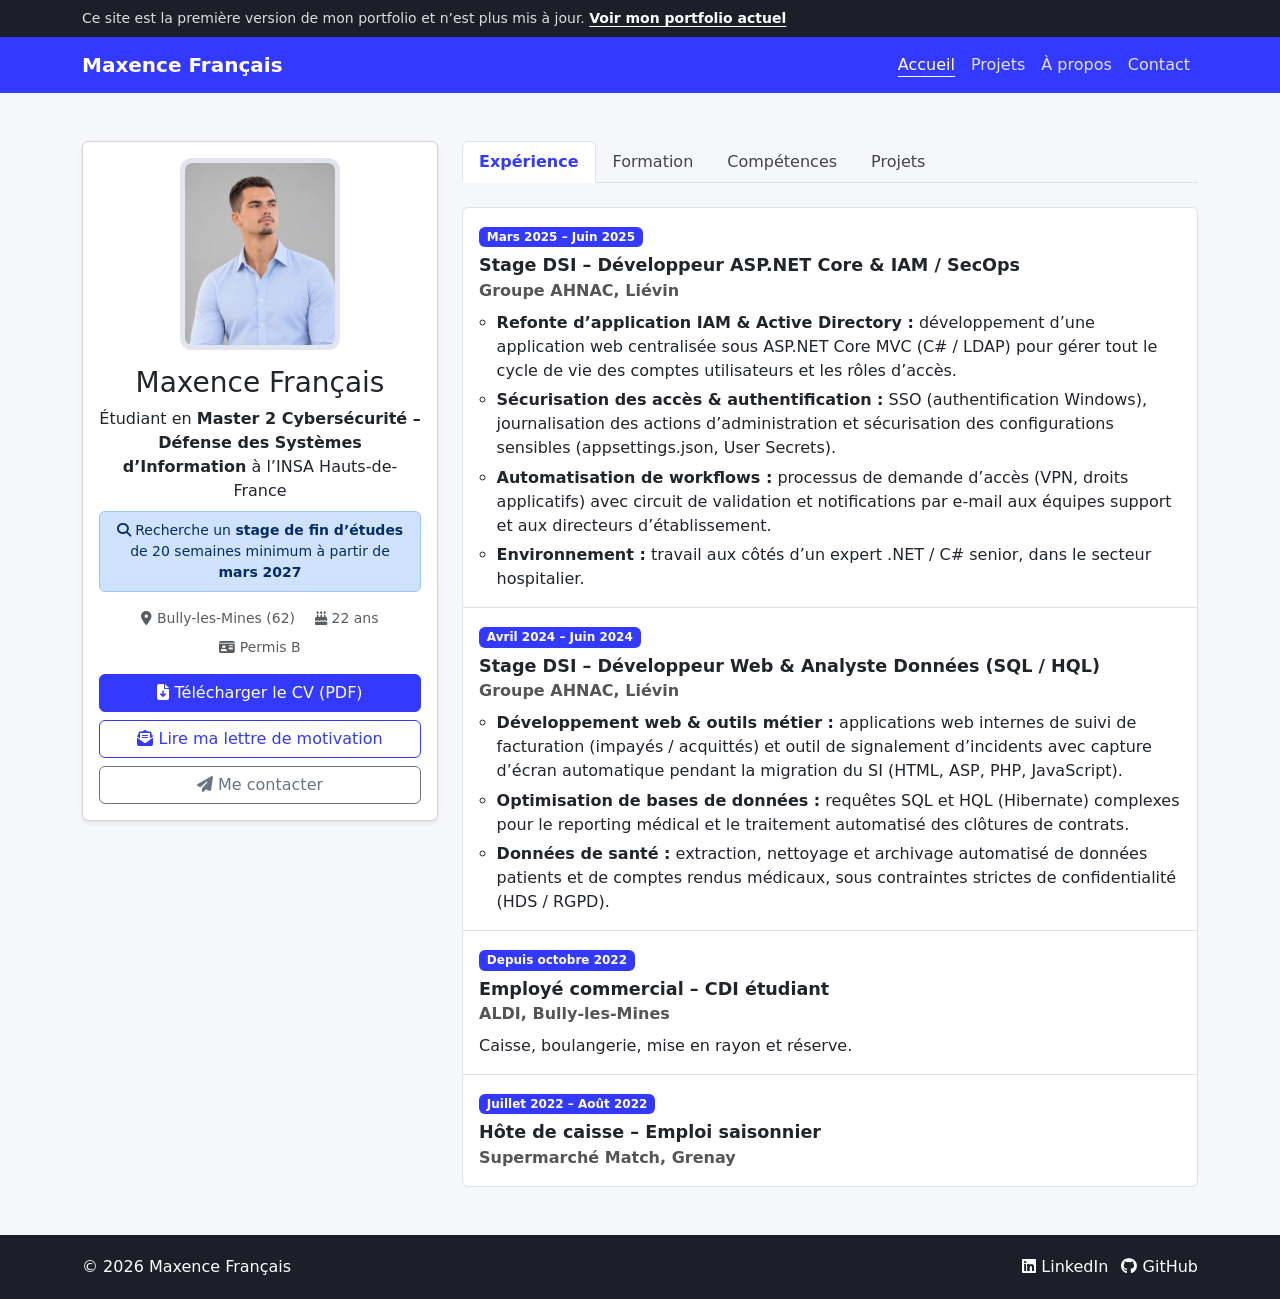
<file: index.html>
<!DOCTYPE html>
<html lang="fr">
<head>
    <meta charset="UTF-8">
    <meta name="viewport" content="width=device-width, initial-scale=1">
    <meta http-equiv="Content-Security-Policy" content="default-src 'self'; script-src 'self' https://cdn.jsdelivr.net; style-src 'self' https://cdn.jsdelivr.net; font-src https://cdn.jsdelivr.net; img-src 'self' data:; connect-src 'self'; form-action https://formspree.io; base-uri 'self'; object-src 'none'">
    <meta name="referrer" content="strict-origin-when-cross-origin">
    <title>Maxence Français – Portfolio cybersécurité</title>
    <meta name="description" content="Portfolio de Maxence Français, étudiant en Master 2 Cybersécurité – Défense des SI à l'INSA Hauts-de-France, à la recherche d'un stage de fin d'études à partir de mars 2027.">
    <meta property="og:type" content="website">
    <meta property="og:title" content="Maxence Français – Portfolio cybersécurité">
    <meta property="og:description" content="Étudiant en Master 2 Cybersécurité, à la recherche d'un stage de fin d'études de 20 semaines à partir de mars 2027.">
    <meta property="og:url" content="https://miscuitatlas.github.io/portfolio-bootstrap/">
    <meta property="og:image" content="https://miscuitatlas.github.io/portfolio-bootstrap/assets/img/profil.webp">
    <link rel="icon" href="assets/img/favicon.svg" type="image/svg+xml">
    <link rel="stylesheet" href="https://cdn.jsdelivr.net/npm/bootstrap@5.3.3/dist/css/bootstrap.min.css" integrity="sha384-QWTKZyjpPEjISv5WaRU9OFeRpok6YctnYmDr5pNlyT2bRjXh0JMhjY6hW+ALEwIH" crossorigin="anonymous">
    <link rel="stylesheet" href="https://cdn.jsdelivr.net/npm/@fortawesome/fontawesome-free@6.5.2/css/all.min.css" integrity="sha384-PPIZEGYM1v8zp5Py7UjFb79S58UeqCL9pYVnVPURKEqvioPROaVAJKKLzvH2rDnI" crossorigin="anonymous">
    <link rel="stylesheet" href="css/style.css">
    <script src="https://cdn.jsdelivr.net/npm/bootstrap@5.3.3/dist/js/bootstrap.bundle.min.js" integrity="sha384-YvpcrYf0tY3lHB60NNkmXc5s9fDVZLESaAA55NDzOxhy9GkcIdslK1eN7N6jIeHz" crossorigin="anonymous" defer></script>
    <script src="js/main.js" defer></script>
</head>
<body>
    <a class="visually-hidden-focusable skip-link" href="#contenu">Aller au contenu</a>
    <header data-partial="partials/navbar.html"></header>

    <main id="contenu" class="container my-5">
        <div class="row g-4">

            <!-- ============ Profil ============ -->
            <div class="col-12 col-lg-4">
                <section class="card shadow-sm text-center" aria-labelledby="nom">
                    <div class="card-body">
                        <img src="assets/img/profil.webp" alt="Photo de Maxence Français" class="profile-photo mb-3" width="360" height="436">
                        <h1 id="nom" class="h3 card-title">Maxence Français</h1>
                        <p class="card-text mb-2">Étudiant en <strong>Master 2 Cybersécurité – Défense des Systèmes d’Information</strong> à l’INSA Hauts-de-France</p>
                        <p class="alert alert-primary py-2 small mb-3">
                            <i class="fa-solid fa-magnifying-glass" aria-hidden="true"></i>
                            Recherche un <strong>stage de fin d’études</strong> de 20 semaines minimum à partir de <strong>mars 2027</strong>
                        </p>
                        <ul class="list-unstyled d-flex flex-wrap justify-content-center profile-facts small text-body-secondary">
                            <li><i class="fa-solid fa-location-dot" aria-hidden="true"></i> Bully-les-Mines (62)</li>
                            <li><i class="fa-solid fa-cake-candles" aria-hidden="true"></i> 22 ans</li>
                            <li><i class="fa-solid fa-id-card" aria-hidden="true"></i> Permis B</li>
                        </ul>
                        <div class="d-grid gap-2 profile-actions">
                            <a href="assets/docs/CV_Maxence_Francais.pdf" download="CV_Maxence_Francais.pdf" class="btn btn-primary">
                                <i class="fa-solid fa-file-arrow-down" aria-hidden="true"></i> Télécharger le CV (PDF)
                            </a>
                            <button type="button" class="btn btn-outline-primary" data-bs-toggle="modal" data-bs-target="#motivationModal">
                                <i class="fa-solid fa-envelope-open-text" aria-hidden="true"></i> Lire ma lettre de motivation
                            </button>
                            <a href="contact.html" class="btn btn-outline-secondary">
                                <i class="fa-solid fa-paper-plane" aria-hidden="true"></i> Me contacter
                            </a>
                        </div>
                    </div>
                </section>
            </div>

            <!-- ============ Onglets ============ -->
            <div class="col-12 col-lg-8">
                <ul class="nav nav-tabs" id="portfolioTabs" role="tablist">
                    <li class="nav-item" role="presentation">
                        <button class="nav-link active" id="experience-tab" data-bs-toggle="tab" data-bs-target="#experience" type="button" role="tab" aria-controls="experience" aria-selected="true">Expérience</button>
                    </li>
                    <li class="nav-item" role="presentation">
                        <button class="nav-link" id="formation-tab" data-bs-toggle="tab" data-bs-target="#formation" type="button" role="tab" aria-controls="formation" aria-selected="false">Formation</button>
                    </li>
                    <li class="nav-item" role="presentation">
                        <button class="nav-link" id="competences-tab" data-bs-toggle="tab" data-bs-target="#competences" type="button" role="tab" aria-controls="competences" aria-selected="false">Compétences</button>
                    </li>
                    <li class="nav-item" role="presentation">
                        <button class="nav-link" id="projets-tab" data-bs-toggle="tab" data-bs-target="#projets" type="button" role="tab" aria-controls="projets" aria-selected="false">Projets</button>
                    </li>
                </ul>

                <div class="tab-content pt-4" id="portfolioTabsContent">

                    <!-- ----- Expérience ----- -->
                    <section class="tab-pane fade show active" id="experience" role="tabpanel" aria-labelledby="experience-tab" tabindex="0">
                        <h2 class="visually-hidden">Expérience</h2>
                        <ol class="list-group">
                            <li class="list-group-item timeline-item p-3">
                                <span class="badge text-bg-primary mb-2">Mars 2025 – Juin 2025</span>
                                <h3>Stage DSI – Développeur ASP.NET Core &amp; IAM / SecOps</h3>
                                <p class="lieu mb-2">Groupe AHNAC, Liévin</p>
                                <ul>
                                    <li><strong>Refonte d’application IAM &amp; Active Directory :</strong> développement d’une application web centralisée sous ASP.NET Core MVC (C# / LDAP) pour gérer tout le cycle de vie des comptes utilisateurs et les rôles d’accès.</li>
                                    <li><strong>Sécurisation des accès &amp; authentification :</strong> SSO (authentification Windows), journalisation des actions d’administration et sécurisation des configurations sensibles (appsettings.json, User Secrets).</li>
                                    <li><strong>Automatisation de workflows :</strong> processus de demande d’accès (VPN, droits applicatifs) avec circuit de validation et notifications par e-mail aux équipes support et aux directeurs d’établissement.</li>
                                    <li><strong>Environnement :</strong> travail aux côtés d’un expert .NET / C# senior, dans le secteur hospitalier.</li>
                                </ul>
                            </li>
                            <li class="list-group-item timeline-item p-3">
                                <span class="badge text-bg-primary mb-2">Avril 2024 – Juin 2024</span>
                                <h3>Stage DSI – Développeur Web &amp; Analyste Données (SQL / HQL)</h3>
                                <p class="lieu mb-2">Groupe AHNAC, Liévin</p>
                                <ul>
                                    <li><strong>Développement web &amp; outils métier :</strong> applications web internes de suivi de facturation (impayés / acquittés) et outil de signalement d’incidents avec capture d’écran automatique pendant la migration du SI (HTML, ASP, PHP, JavaScript).</li>
                                    <li><strong>Optimisation de bases de données :</strong> requêtes SQL et HQL (Hibernate) complexes pour le reporting médical et le traitement automatisé des clôtures de contrats.</li>
                                    <li><strong>Données de santé :</strong> extraction, nettoyage et archivage automatisé de données patients et de comptes rendus médicaux, sous contraintes strictes de confidentialité (HDS / RGPD).</li>
                                </ul>
                            </li>
                            <li class="list-group-item timeline-item p-3">
                                <span class="badge text-bg-primary mb-2">Depuis octobre 2022</span>
                                <h3>Employé commercial – CDI étudiant</h3>
                                <p class="lieu mb-2">ALDI, Bully-les-Mines</p>
                                <p class="mb-0">Caisse, boulangerie, mise en rayon et réserve.</p>
                            </li>
                            <li class="list-group-item timeline-item p-3">
                                <span class="badge text-bg-primary mb-2">Juillet 2022 – Août 2022</span>
                                <h3>Hôte de caisse – Emploi saisonnier</h3>
                                <p class="lieu mb-0">Supermarché Match, Grenay</p>
                            </li>
                        </ol>
                    </section>

                    <!-- ----- Formation ----- -->
                    <section class="tab-pane fade" id="formation" role="tabpanel" aria-labelledby="formation-tab" tabindex="0">
                        <h2 class="visually-hidden">Formation</h2>
                        <ol class="list-group">
                            <li class="list-group-item timeline-item p-3">
                                <span class="badge text-bg-primary mb-2">2025 – 2027</span>
                                <h3>Master Cybersécurité – Défense des Systèmes d’Information</h3>
                                <p class="lieu mb-0">INSA Hauts-de-France – Université Polytechnique Hauts-de-France, Valenciennes</p>
                            </li>
                            <li class="list-group-item timeline-item p-3">
                                <span class="badge text-bg-primary mb-2">2025</span>
                                <h3>Licence professionnelle Développement de Logiciel Web et Mobile &amp; Cyber</h3>
                                <p class="lieu mb-0">INSA Hauts-de-France – Université Polytechnique Hauts-de-France, Valenciennes</p>
                            </li>
                            <li class="list-group-item timeline-item p-3">
                                <span class="badge text-bg-primary mb-2">2024</span>
                                <h3>DEUST Informatique d’Organisation et Systèmes d’Information</h3>
                                <p class="lieu mb-0">INSA Hauts-de-France – Université Polytechnique Hauts-de-France, Valenciennes</p>
                            </li>
                            <li class="list-group-item timeline-item p-3">
                                <span class="badge text-bg-primary mb-2">2022</span>
                                <h3>Baccalauréat général – Mention Assez Bien</h3>
                                <p class="lieu mb-1">Lycée Henri Darras, Liévin</p>
                                <p class="mb-0">Spécialités Physique-Chimie et Numérique et Sciences Informatiques</p>
                            </li>
                        </ol>
                    </section>

                    <!-- ----- Compétences ----- -->
                    <section class="tab-pane fade" id="competences" role="tabpanel" aria-labelledby="competences-tab" tabindex="0">
                        <h2 class="visually-hidden">Compétences</h2>
                        <div class="row row-cols-1 row-cols-md-2 row-cols-xl-3 g-3">
                            <div class="col">
                                <div class="card skill-card border-danger h-100">
                                    <h3 class="card-header h6 text-bg-danger"><i class="fa-solid fa-shield-halved" aria-hidden="true"></i> Cybersécurité &amp; Réseaux</h3>
                                    <ul class="list-group list-group-flush">
                                        <li class="list-group-item" data-bs-toggle="tooltip" data-bs-title="Service d’annuaire et protocole d’accès aux données d’identité"><i class="fa-solid fa-sitemap text-danger" aria-hidden="true"></i> Active Directory / LDAP</li>
                                        <li class="list-group-item" data-bs-toggle="tooltip" data-bs-title="Distribution Linux dédiée aux tests d’intrusion"><i class="fa-brands fa-linux" aria-hidden="true"></i> Kali Linux</li>
                                        <li class="list-group-item" data-bs-toggle="tooltip" data-bs-title="Framework de développement et d’exécution d’exploits"><i class="fa-solid fa-bug text-danger" aria-hidden="true"></i> Metasploit</li>
                                        <li class="list-group-item" data-bs-toggle="tooltip" data-bs-title="Exploration réseau et balayage de ports"><i class="fa-solid fa-network-wired text-primary" aria-hidden="true"></i> Nmap</li>
                                        <li class="list-group-item" data-bs-toggle="tooltip" data-bs-title="Analyse de paquets réseau"><i class="fa-solid fa-diagram-project text-info" aria-hidden="true"></i> Wireshark</li>
                                        <li class="list-group-item" data-bs-toggle="tooltip" data-bs-title="Investigation numérique (forensique disque)"><i class="fa-solid fa-magnifying-glass-plus text-warning" aria-hidden="true"></i> Autopsy</li>
                                        <li class="list-group-item" data-bs-toggle="tooltip" data-bs-title="Analyse forensique de la mémoire vive"><i class="fa-solid fa-memory text-secondary" aria-hidden="true"></i> Volatility</li>
                                    </ul>
                                </div>
                            </div>
                            <div class="col">
                                <div class="card skill-card border-primary h-100">
                                    <h3 class="card-header h6 text-bg-primary"><i class="fa-solid fa-code" aria-hidden="true"></i> Développement Web &amp; Logiciel</h3>
                                    <ul class="list-group list-group-flush">
                                        <li class="list-group-item" data-bs-toggle="tooltip" data-bs-title="Scripting, automatisation et sécurité"><i class="fa-brands fa-python text-warning" aria-hidden="true"></i> Python</li>
                                        <li class="list-group-item" data-bs-toggle="tooltip" data-bs-title="Langage objet de l’écosystème .NET"><i class="fa-solid fa-code text-primary" aria-hidden="true"></i> C#</li>
                                        <li class="list-group-item" data-bs-toggle="tooltip" data-bs-title="Programmation système"><i class="fa-solid fa-microchip text-secondary" aria-hidden="true"></i> C / C++</li>
                                        <li class="list-group-item" data-bs-toggle="tooltip" data-bs-title="Structure et mise en forme des pages web"><i class="fa-brands fa-html5 text-danger" aria-hidden="true"></i> HTML / CSS</li>
                                        <li class="list-group-item" data-bs-toggle="tooltip" data-bs-title="Langage serveur pour le web"><i class="fa-brands fa-php text-primary" aria-hidden="true"></i> PHP</li>
                                        <li class="list-group-item" data-bs-toggle="tooltip" data-bs-title="Interactivité côté navigateur"><i class="fa-brands fa-js text-warning" aria-hidden="true"></i> JavaScript</li>
                                    </ul>
                                </div>
                            </div>
                            <div class="col">
                                <div class="card skill-card border-success h-100">
                                    <h3 class="card-header h6 text-bg-success"><i class="fa-solid fa-mobile-screen" aria-hidden="true"></i> Développement Mobile</h3>
                                    <ul class="list-group list-group-flush">
                                        <li class="list-group-item" data-bs-toggle="tooltip" data-bs-title="Développement Android natif"><i class="fa-brands fa-java text-danger" aria-hidden="true"></i> Java</li>
                                        <li class="list-group-item" data-bs-toggle="tooltip" data-bs-title="Framework multiplateforme de Google (Dart)"><i class="fa-solid fa-mobile-screen text-info" aria-hidden="true"></i> Flutter</li>
                                        <li class="list-group-item" data-bs-toggle="tooltip" data-bs-title="Applications mobiles en JavaScript / React"><i class="fa-brands fa-react text-info" aria-hidden="true"></i> React Native</li>
                                        <li class="list-group-item" data-bs-toggle="tooltip" data-bs-title="Langage officiel d’Android"><i class="fa-brands fa-android text-success" aria-hidden="true"></i> Kotlin</li>
                                    </ul>
                                </div>
                            </div>
                            <div class="col">
                                <div class="card skill-card border-dark h-100">
                                    <h3 class="card-header h6 text-bg-dark"><i class="fa-solid fa-server" aria-hidden="true"></i> Systèmes, DevOps &amp; Scripting</h3>
                                    <ul class="list-group list-group-flush">
                                        <li class="list-group-item" data-bs-toggle="tooltip" data-bs-title="Distribution Linux orientée serveur"><i class="fa-brands fa-linux" aria-hidden="true"></i> Linux (Debian)</li>
                                        <li class="list-group-item" data-bs-toggle="tooltip" data-bs-title="Système serveur Microsoft"><i class="fa-brands fa-windows text-primary" aria-hidden="true"></i> Windows Server</li>
                                        <li class="list-group-item" data-bs-toggle="tooltip" data-bs-title="Conteneurisation d’applications"><i class="fa-brands fa-docker text-primary" aria-hidden="true"></i> Docker</li>
                                        <li class="list-group-item" data-bs-toggle="tooltip" data-bs-title="Automatisation sous Unix"><i class="fa-solid fa-terminal" aria-hidden="true"></i> Bash / Shell</li>
                                        <li class="list-group-item" data-bs-toggle="tooltip" data-bs-title="Automatisation sous Windows"><i class="fa-solid fa-terminal text-primary" aria-hidden="true"></i> PowerShell</li>
                                        <li class="list-group-item" data-bs-toggle="tooltip" data-bs-title="Gestion de versions"><i class="fa-brands fa-git-alt text-danger" aria-hidden="true"></i> Git</li>
                                    </ul>
                                </div>
                            </div>
                            <div class="col">
                                <div class="card skill-card border-info h-100">
                                    <h3 class="card-header h6 text-bg-info"><i class="fa-solid fa-layer-group" aria-hidden="true"></i> Frameworks</h3>
                                    <ul class="list-group list-group-flush">
                                        <li class="list-group-item" data-bs-toggle="tooltip" data-bs-title="Framework JavaScript d’interfaces"><i class="fa-brands fa-vuejs text-success" aria-hidden="true"></i> Vue.js</li>
                                        <li class="list-group-item" data-bs-toggle="tooltip" data-bs-title="JavaScript côté serveur"><i class="fa-brands fa-node-js text-success" aria-hidden="true"></i> Node.js</li>
                                        <li class="list-group-item" data-bs-toggle="tooltip" data-bs-title="JavaScript typé"><i class="fa-solid fa-code text-secondary" aria-hidden="true"></i> TypeScript</li>
                                        <li class="list-group-item" data-bs-toggle="tooltip" data-bs-title="Framework web Microsoft"><i class="fa-solid fa-file-code text-success" aria-hidden="true"></i> ASP.NET Core MVC</li>
                                        <li class="list-group-item" data-bs-toggle="tooltip" data-bs-title="Framework PHP MVC"><i class="fa-solid fa-gears text-danger" aria-hidden="true"></i> CakePHP</li>
                                        <li class="list-group-item" data-bs-toggle="tooltip" data-bs-title="Framework CSS responsive"><i class="fa-brands fa-bootstrap text-primary" aria-hidden="true"></i> Bootstrap</li>
                                    </ul>
                                </div>
                            </div>
                            <div class="col">
                                <div class="card skill-card border-warning h-100">
                                    <h3 class="card-header h6 text-bg-warning"><i class="fa-solid fa-database" aria-hidden="true"></i> Bases de données</h3>
                                    <ul class="list-group list-group-flush">
                                        <li class="list-group-item" data-bs-toggle="tooltip" data-bs-title="Langage des bases relationnelles"><i class="fa-solid fa-database" aria-hidden="true"></i> SQL</li>
                                        <li class="list-group-item" data-bs-toggle="tooltip" data-bs-title="Langage de requête d’Hibernate"><i class="fa-solid fa-magnifying-glass text-danger" aria-hidden="true"></i> HQL</li>
                                        <li class="list-group-item" data-bs-toggle="tooltip" data-bs-title="Base de données relationnelle"><i class="fa-solid fa-server text-primary" aria-hidden="true"></i> MySQL</li>
                                        <li class="list-group-item" data-bs-toggle="tooltip" data-bs-title="Base relationnelle légère et embarquée"><i class="fa-solid fa-hard-drive text-secondary" aria-hidden="true"></i> SQLite</li>
                                        <li class="list-group-item" data-bs-toggle="tooltip" data-bs-title="Base NoSQL orientée documents"><i class="fa-solid fa-leaf text-success" aria-hidden="true"></i> MongoDB</li>
                                    </ul>
                                </div>
                            </div>
                        </div>
                    </section>

                    <!-- ----- Projets ----- -->
                    <section class="tab-pane fade" id="projets" role="tabpanel" aria-labelledby="projets-tab" tabindex="0">
                        <h2 class="visually-hidden">Projets</h2>
                        <p class="text-body-secondary small">Du plus important au moins important. Cliquez sur une image pour voir toutes les captures d’écran du projet.</p>

                        <!-- Cybersécurité -->
                        <h3 class="section-subtitle mt-2 mb-3">Cybersécurité</h3>
                        <div class="row row-cols-1 g-4 mb-5">
                            <article class="col">
                                <div class="card h-100 project-card shadow-sm">
                                    <button type="button" class="project-cover-btn" data-gallery-title="Assistant RAG cybersécurité – MITRE ATT&amp;CK et NVD"
                                        data-gallery='[{"src":"assets/img/projets/rag-interface.webp","alt":"Interface Streamlit de l’assistant, avec une question, la réponse générée et les sources utilisées"},{"src":"assets/img/projets/rag-architecture.webp","alt":"Schéma du pipeline, des données sources jusqu’à la réponse de Mistral"},{"src":"assets/img/projets/rag-recherche-exacte-cve.webp","alt":"Terminal montrant la détection de l’identifiant CVE-2025-14037 et la réponse obtenue"},{"src":"assets/img/projets/rag-resultats.webp","alt":"Diapositive des résultats de la première version, présentée en soutenance"}]'>
                                        <img src="assets/img/projets/rag-interface.webp" alt="Interface Streamlit de l’assistant, avec une question, la réponse générée et les sources utilisées" class="project-cover" width="1200" height="675" loading="lazy">
                                        <span class="project-cover-hint"><i class="fa-solid fa-images" aria-hidden="true"></i> 4 captures</span>
                                    </button>
                                    <div class="card-body">
                                        <h4 class="h5 card-title">Assistant RAG cybersécurité – MITRE ATT&amp;CK et NVD</h4>
                                        <ul class="tech-badges mb-3">
                                            <li>Python</li><li>FAISS</li><li>BM25</li><li>Mistral (Ollama)</li><li>Streamlit</li>
                                        </ul>
                                        <p class="card-text">Assistant de questions-réponses sur les techniques MITRE ATT&amp;CK, les CVE du NVD et les faiblesses CWE, avec un LLM exécuté en local. Il combine la recherche exacte des identifiants, BM25 et la recherche vectorielle. Sur 20 questions d’évaluation, il retrouve 24 des 25 informations absentes de la question, contre aucune pour Mistral seul.</p>
                                        <p class="card-text small text-body-secondary mb-0">Projet de Master 1, réalisé en binôme avec <a href="https://github.com/MjBilaal" target="_blank" rel="noopener noreferrer">Bilal Medj</a>.</p>
                                    </div>
                                    <div class="card-footer bg-transparent border-0 pt-0 pb-3 d-flex flex-wrap gap-2">
                                        <a class="btn btn-sm btn-primary" href="https://github.com/MiscuitAtlas/rag-cyber-mitre-nvd" target="_blank" rel="noopener noreferrer">
                                            <i class="fa-brands fa-github" aria-hidden="true"></i> Code et compte rendu
                                        </a>
                                    </div>
                                </div>
                            </article>
                        </div>

                        <!-- Web et mobile -->
                        <h3 class="section-subtitle mb-3">Développement web et mobile</h3>
                        <div class="row row-cols-1 row-cols-md-2 g-4">
                            <article class="col">
                                <div class="card h-100 project-card shadow-sm">
                                    <button type="button" class="project-cover-btn" data-gallery-title="VacancesConnectées"
                                        data-gallery='[{"src":"assets/img/projets/vacances-accueil.webp","alt":"Page d’accueil avec les illustrations de quatre logements et le formulaire de recherche"},{"src":"assets/img/projets/vacances-fiche.webp","alt":"Fiche d’un chalet à Chamonix avec l’encadré de réservation et le prix des sept nuits"},{"src":"assets/img/projets/vacances-calendrier.webp","alt":"Calendrier des disponibilités sur deux mois, avec les nuits réservées barrées, et les avis des voyageurs"},{"src":"assets/img/projets/vacances-recherche.webp","alt":"Résultats de recherche avec huit logements disponibles et les filtres à gauche"},{"src":"assets/img/projets/vacances-proprietaire.webp","alt":"Espace propriétaire avec les réservations à venir et les annonces à modifier ou supprimer"}]'>
                                        <img src="assets/img/projets/vacances-accueil.webp" alt="Page d’accueil avec les illustrations de quatre logements et le formulaire de recherche" class="project-cover" width="1200" height="844" loading="lazy">
                                        <span class="project-cover-hint"><i class="fa-solid fa-images" aria-hidden="true"></i> 5 captures</span>
                                    </button>
                                    <div class="card-body">
                                        <h4 class="h5 card-title">VacancesConnectées</h4>
                                        <ul class="tech-badges mb-3">
                                            <li>PHP 8</li><li>MySQL</li><li>PHPUnit</li><li>Docker</li>
                                        </ul>
                                        <p class="card-text">Location de logements de vacances entre particuliers, en PHP sans framework : recherche par dates, réservation sans chevauchement, avis après le séjour et espace propriétaire. Les failles de la première version sont corrigées (injections SQL, XSS, prise de contrôle de compte), avec 63 tests PHPUnit.</p>
                                        <p class="card-text small text-body-secondary mb-0">Projet de 2e année de DEUST IOSI.</p>
                                    </div>
                                    <div class="card-footer bg-transparent border-0 pt-0 pb-3 d-flex flex-wrap gap-2">
                                        <a class="btn btn-sm btn-primary" href="https://github.com/MiscuitAtlas/vacances-connectees" target="_blank" rel="noopener noreferrer">
                                            <i class="fa-brands fa-github" aria-hidden="true"></i> Code source
                                        </a>
                                        <a class="btn btn-sm btn-outline-primary" href="https://vacances-connectees.onrender.com" target="_blank" rel="noopener noreferrer">
                                            <i class="fa-solid fa-arrow-up-right-from-square" aria-hidden="true"></i> Démo en ligne
                                        </a>
                                    </div>
                                </div>
                            </article>

                            <article class="col">
                                <div class="card h-100 project-card shadow-sm">
                                    <button type="button" class="project-cover-btn" data-gallery-title="Roque, échecs en ligne"
                                        data-gallery='[{"src":"assets/img/projets/echecs-partie.webp","alt":"Partie en cours vue des Blancs, avec les coups possibles du pion e4, la feuille de notation et la discussion"},{"src":"assets/img/projets/echecs-accueil.webp","alt":"Page d’accueil avec les boutons Jouer sans compte et Créer un compte"},{"src":"assets/img/projets/echecs-noirs.webp","alt":"La même partie vue des Noirs, avec l’échiquier retourné"},{"src":"assets/img/projets/echecs-parties.webp","alt":"Page Mes parties avec la création d’une partie, la saisie d’un code et la liste des parties"}]'>
                                        <img src="assets/img/projets/echecs-partie.webp" alt="Partie en cours vue des Blancs, avec les coups possibles du pion e4, la feuille de notation et la discussion" class="project-cover" width="1200" height="844" loading="lazy">
                                        <span class="project-cover-hint"><i class="fa-solid fa-images" aria-hidden="true"></i> 4 captures</span>
                                    </button>
                                    <div class="card-body">
                                        <h4 class="h5 card-title">Roque, échecs en ligne</h4>
                                        <ul class="tech-badges mb-3">
                                            <li>Vue 3</li><li>Django</li><li>Channels</li><li>WebSocket</li>
                                        </ul>
                                        <p class="card-text">Jeu d’échecs en ligne entre amis : on crée une partie, on envoie le code à son adversaire, et chaque coup s’affiche aussitôt chez l’autre. Les règles complètes sont vérifiées par un moteur écrit en Python, avec 67 tests pytest.</p>
                                        <p class="card-text small text-body-secondary mb-0">Projet de licence professionnelle, réalisé en binôme avec <a href="https://github.com/PendrePilm" target="_blank" rel="noopener noreferrer">Théo Defossez</a>.</p>
                                    </div>
                                    <div class="card-footer bg-transparent border-0 pt-0 pb-3 d-flex flex-wrap gap-2">
                                        <a class="btn btn-sm btn-primary" href="https://github.com/MiscuitAtlas/echecs-vue-django" target="_blank" rel="noopener noreferrer">
                                            <i class="fa-brands fa-github" aria-hidden="true"></i> Code source
                                        </a>
                                        <a class="btn btn-sm btn-outline-primary" href="https://echecs-vue-django.onrender.com" target="_blank" rel="noopener noreferrer">
                                            <i class="fa-solid fa-arrow-up-right-from-square" aria-hidden="true"></i> Démo en ligne
                                        </a>
                                    </div>
                                </div>
                            </article>

                            <article class="col">
                                <div class="card h-100 project-card shadow-sm">
                                    <button type="button" class="project-cover-btn" data-gallery-title="Suivi du sommeil"
                                        data-gallery='[{"src":"assets/img/projets/sommeil-tableau-de-bord.webp","alt":"Tableau de bord avec la nuit du jour, les objectifs de la semaine et les dernières nuits"},{"src":"assets/img/projets/sommeil-semaine.webp","alt":"Bilan d’une semaine avec les objectifs atteints, les moyennes et le graphique des cycles par nuit"},{"src":"assets/img/projets/sommeil-ajout.webp","alt":"Formulaire d’ajout d’une nuit qui propose les heures de réveil en fin de cycle"},{"src":"assets/img/projets/sommeil-menus.webp","alt":"Gestion du menu de navigation avec les boutons pour changer l’ordre des liens"}]'>
                                        <img src="assets/img/projets/sommeil-tableau-de-bord.webp" alt="Tableau de bord avec la nuit du jour, les objectifs de la semaine et les dernières nuits" class="project-cover" width="1200" height="844" loading="lazy">
                                        <span class="project-cover-hint"><i class="fa-solid fa-images" aria-hidden="true"></i> 4 captures</span>
                                    </button>
                                    <div class="card-body">
                                        <h4 class="h5 card-title">Suivi du sommeil</h4>
                                        <ul class="tech-badges mb-3">
                                            <li>CakePHP 5</li><li>PHP 8</li><li>MySQL</li>
                                        </ul>
                                        <p class="card-text">Suivi du sommeil par cycles de 90 minutes, avec bilan de la semaine, contrôle d’accès par ressource et menu administrable. 82 tests PHPUnit.</p>
                                        <p class="card-text small text-body-secondary mb-0">TP CakePHP de licence professionnelle.</p>
                                    </div>
                                    <div class="card-footer bg-transparent border-0 pt-0 pb-3 d-flex flex-wrap gap-2">
                                        <a class="btn btn-sm btn-primary" href="https://github.com/MiscuitAtlas/suivi-sommeil-cakephp" target="_blank" rel="noopener noreferrer">
                                            <i class="fa-brands fa-github" aria-hidden="true"></i> Code source
                                        </a>
                                        <a class="btn btn-sm btn-outline-primary" href="https://suivi-sommeil.onrender.com" target="_blank" rel="noopener noreferrer">
                                            <i class="fa-solid fa-arrow-up-right-from-square" aria-hidden="true"></i> Démo en ligne
                                        </a>
                                    </div>
                                </div>
                            </article>

                            <article class="col">
                                <div class="card h-100 project-card shadow-sm">
                                    <button type="button" class="project-cover-btn" data-gallery-title="Escape Game en ligne"
                                        data-gallery='[{"src":"assets/img/projets/escape-game-bibliotheque.webp","alt":"La Bibliothèque Mystérieuse en cours de partie, avec le chronomètre, les indices et le classement de la salle"},{"src":"assets/img/projets/escape-game-laboratoire.webp","alt":"Le laboratoire, avec les ingrédients trouvés et le chaudron à remettre dans l’ordre"},{"src":"assets/img/projets/escape-game-vaisseau.webp","alt":"Le vaisseau, où la carte d’accès utilisée sur le panneau de contrôle demande un code"},{"src":"assets/img/projets/escape-game-victoire.webp","alt":"Fenêtre de victoire indiquant le score enregistré au classement"},{"src":"assets/img/projets/escape-game-compte.webp","alt":"Page Mon compte avec les statistiques et l’historique des parties"}]'>
                                        <img src="assets/img/projets/escape-game-bibliotheque.webp" alt="La Bibliothèque Mystérieuse en cours de partie, avec le chronomètre, les indices et le classement de la salle" class="project-cover" width="1200" height="844" loading="lazy">
                                        <span class="project-cover-hint"><i class="fa-solid fa-images" aria-hidden="true"></i> 5 captures</span>
                                    </button>
                                    <div class="card-body">
                                        <h4 class="h5 card-title">Escape Game en ligne</h4>
                                        <ul class="tech-badges mb-3">
                                            <li>Vue.js 3</li><li>PHP</li><li>MySQL</li>
                                        </ul>
                                        <p class="card-text">Trois escape games chronométrés dans le navigateur, avec comptes joueurs, classement par salle et historique des parties. Le score est calculé par le serveur, derrière une API PHP sécurisée.</p>
                                        <p class="card-text small text-body-secondary mb-0">Projet de formation.</p>
                                    </div>
                                    <div class="card-footer bg-transparent border-0 pt-0 pb-3 d-flex flex-wrap gap-2">
                                        <a class="btn btn-sm btn-primary" href="https://github.com/MiscuitAtlas/escape-game-vue-php" target="_blank" rel="noopener noreferrer">
                                            <i class="fa-brands fa-github" aria-hidden="true"></i> Code source
                                        </a>
                                        <a class="btn btn-sm btn-outline-primary" href="https://miscuitatlas.github.io/escape-game-vue-php/" target="_blank" rel="noopener noreferrer">
                                            <i class="fa-solid fa-arrow-up-right-from-square" aria-hidden="true"></i> Démo en ligne
                                        </a>
                                    </div>
                                </div>
                            </article>

                            <article class="col">
                                <div class="card h-100 project-card shadow-sm">
                                    <button type="button" class="project-cover-btn" data-gallery-title="Jeu du 2048"
                                        data-gallery='[{"src":"assets/img/projets/2048-partie.webp","alt":"Partie de 2048 en cours sur téléphone, avec le score, le record et le nombre de coups"},{"src":"assets/img/projets/2048-victoire.webp","alt":"Objectif 2048 atteint, avec le choix de continuer ou de recommencer"},{"src":"assets/img/projets/2048-grille-8x8.webp","alt":"Grille 8 × 8 en mode cascade, avec le thème sombre"},{"src":"assets/img/projets/2048-reglages.webp","alt":"Écran des réglages avec l’objectif, la taille de la grille et les modes de fusion"}]'>
                                        <img src="assets/img/projets/2048-partie.webp" alt="Partie de 2048 en cours sur téléphone, avec le score, le record et le nombre de coups" class="project-cover project-cover--contain" width="360" height="779" loading="lazy">
                                        <span class="project-cover-hint"><i class="fa-solid fa-images" aria-hidden="true"></i> 4 captures</span>
                                    </button>
                                    <div class="card-body">
                                        <h4 class="h5 card-title">Jeu du 2048</h4>
                                        <ul class="tech-badges mb-3">
                                            <li>Flutter</li><li>Dart</li>
                                        </ul>
                                        <p class="card-text">Le 2048 en Flutter, jouable dans le navigateur : trois modes de fusion, grilles jusqu’à 8 × 8, annulation des coups et records par type de partie.</p>
                                        <p class="card-text small text-body-secondary mb-0">TP Flutter de licence professionnelle.</p>
                                    </div>
                                    <div class="card-footer bg-transparent border-0 pt-0 pb-3 d-flex flex-wrap gap-2">
                                        <a class="btn btn-sm btn-primary" href="https://github.com/MiscuitAtlas/jeu-2048-flutter" target="_blank" rel="noopener noreferrer">
                                            <i class="fa-brands fa-github" aria-hidden="true"></i> Code source
                                        </a>
                                        <a class="btn btn-sm btn-outline-primary" href="https://miscuitatlas.github.io/jeu-2048-flutter/" target="_blank" rel="noopener noreferrer">
                                            <i class="fa-solid fa-arrow-up-right-from-square" aria-hidden="true"></i> Jouer en ligne
                                        </a>
                                    </div>
                                </div>
                            </article>

                            <article class="col">
                                <div class="card h-100 project-card shadow-sm">
                                    <button type="button" class="project-cover-btn" data-gallery-title="Mon portfolio actuel"
                                        data-gallery='[{"src":"assets/img/projets/portfolio-astro-accueil.webp","alt":"Page d’accueil du portfolio en mode sombre"},{"src":"assets/img/projets/portfolio-astro-mode-clair.webp","alt":"Page d’accueil du portfolio en mode clair"},{"src":"assets/img/projets/portfolio-astro-etude-de-cas.webp","alt":"Page d’étude de cas du projet RAG"}]'>
                                        <img src="assets/img/projets/portfolio-astro-accueil.webp" alt="Page d’accueil du portfolio en mode sombre" class="project-cover" width="1200" height="750" loading="lazy">
                                        <span class="project-cover-hint"><i class="fa-solid fa-images" aria-hidden="true"></i> 3 captures</span>
                                    </button>
                                    <div class="card-body">
                                        <h4 class="h5 card-title">Mon portfolio actuel</h4>
                                        <ul class="tech-badges mb-3">
                                            <li>Astro</li><li>TypeScript</li><li>GitHub Actions</li>
                                        </ul>
                                        <p class="card-text">La nouvelle version de mon portfolio : un site statique sans ressource tierce, avec une politique de sécurité du contenu stricte générée à chaque build et une page détaillée par projet.</p>
                                        <p class="card-text small text-body-secondary mb-0">Projet personnel.</p>
                                    </div>
                                    <div class="card-footer bg-transparent border-0 pt-0 pb-3 d-flex flex-wrap gap-2">
                                        <a class="btn btn-sm btn-primary" href="https://github.com/MiscuitAtlas/MiscuitAtlas.github.io" target="_blank" rel="noopener noreferrer">
                                            <i class="fa-brands fa-github" aria-hidden="true"></i> Code source
                                        </a>
                                        <a class="btn btn-sm btn-outline-primary" href="https://miscuitatlas.github.io" target="_blank" rel="noopener noreferrer">
                                            <i class="fa-solid fa-arrow-up-right-from-square" aria-hidden="true"></i> Voir le site
                                        </a>
                                    </div>
                                </div>
                            </article>

                            <article class="col">
                                <div class="card h-100 project-card shadow-sm">
                                    <button type="button" class="project-cover-btn" data-gallery-title="SuperHéros"
                                        data-gallery='[{"src":"assets/img/projets/superheros-liste.webp","alt":"Liste des personnages avec leurs statistiques de pouvoir et les filtres par éditeur et par camp"},{"src":"assets/img/projets/superheros-recherche.webp","alt":"Recherche de « spider » avec les statistiques de chaque personnage"},{"src":"assets/img/projets/superheros-detail.webp","alt":"Fiche détaillée de Batman avec ses statistiques, sa biographie et son apparence"},{"src":"assets/img/projets/superheros-matcher.webp","alt":"SuperPower Matcher avec des curseurs de niveau minimum et les personnages correspondants"}]'>
                                        <img src="assets/img/projets/superheros-liste.webp" alt="Liste des personnages avec leurs statistiques de pouvoir et les filtres par éditeur et par camp" class="project-cover" width="1200" height="588" loading="lazy">
                                        <span class="project-cover-hint"><i class="fa-solid fa-images" aria-hidden="true"></i> 4 captures</span>
                                    </button>
                                    <div class="card-body">
                                        <h4 class="h5 card-title">SuperHéros</h4>
                                        <ul class="tech-badges mb-3">
                                            <li>Vue.js 3</li><li>API REST</li>
                                        </ul>
                                        <p class="card-text">Rechercher, filtrer et comparer 563 personnages selon leurs statistiques de pouvoir, à partir d’une API publique.</p>
                                        <p class="card-text small text-body-secondary mb-0">Projet de formation.</p>
                                    </div>
                                    <div class="card-footer bg-transparent border-0 pt-0 pb-3 d-flex flex-wrap gap-2">
                                        <a class="btn btn-sm btn-primary" href="https://github.com/MiscuitAtlas/superheros-vue" target="_blank" rel="noopener noreferrer">
                                            <i class="fa-brands fa-github" aria-hidden="true"></i> Code source
                                        </a>
                                        <a class="btn btn-sm btn-outline-primary" href="https://miscuitatlas.github.io/superheros-vue/" target="_blank" rel="noopener noreferrer">
                                            <i class="fa-solid fa-arrow-up-right-from-square" aria-hidden="true"></i> Démo en ligne
                                        </a>
                                    </div>
                                </div>
                            </article>

                            <article class="col">
                                <div class="card h-100 project-card shadow-sm">
                                    <button type="button" class="project-cover-btn" data-gallery-title="Ce site, mon premier portfolio"
                                        data-gallery='[{"src":"assets/img/apercu.webp","alt":"Page d’accueil de ce portfolio"}]'>
                                        <img src="assets/img/apercu.webp" alt="Page d’accueil de ce portfolio" class="project-cover" width="1366" height="900" loading="lazy">
                                        <span class="project-cover-hint"><i class="fa-solid fa-image" aria-hidden="true"></i> 1 capture</span>
                                    </button>
                                    <div class="card-body">
                                        <h4 class="h5 card-title">Ce site, mon premier portfolio</h4>
                                        <ul class="tech-badges mb-3">
                                            <li>HTML</li><li>CSS</li><li>Bootstrap 5</li><li>JavaScript</li>
                                        </ul>
                                        <p class="card-text">La première version de mon portfolio, codée à la main et hébergée sur GitHub Pages, avec une politique de sécurité du contenu stricte et des bibliothèques vérifiées par SRI. Elle n’est plus mise à jour.</p>
                                        <p class="card-text small text-body-secondary mb-0">Projet personnel.</p>
                                    </div>
                                    <div class="card-footer bg-transparent border-0 pt-0 pb-3 d-flex flex-wrap gap-2">
                                        <a class="btn btn-sm btn-primary" href="https://github.com/MiscuitAtlas/portfolio-bootstrap" target="_blank" rel="noopener noreferrer">
                                            <i class="fa-brands fa-github" aria-hidden="true"></i> Code source
                                        </a>
                                    </div>
                                </div>
                            </article>
                        </div>
                    </section>
                </div>
            </div>
        </div>
    </main>

    <!-- ============ Galerie de captures ============ -->
    <div class="modal fade" id="galleryModal" tabindex="-1" aria-labelledby="galleryTitle">
        <div class="modal-dialog modal-xl modal-dialog-centered">
            <div class="modal-content">
                <div class="modal-header">
                    <h2 class="modal-title h5" id="galleryTitle">Captures d’écran</h2>
                    <button type="button" class="btn-close" data-bs-dismiss="modal" aria-label="Fermer"></button>
                </div>
                <div class="modal-body">
                    <div id="galleryCarousel" class="carousel slide">
                        <div class="carousel-inner"></div>
                        <button class="carousel-control-prev" type="button" data-bs-target="#galleryCarousel" data-bs-slide="prev">
                            <span class="carousel-control-prev-icon" aria-hidden="true"></span>
                            <span class="visually-hidden">Capture précédente</span>
                        </button>
                        <button class="carousel-control-next" type="button" data-bs-target="#galleryCarousel" data-bs-slide="next">
                            <span class="carousel-control-next-icon" aria-hidden="true"></span>
                            <span class="visually-hidden">Capture suivante</span>
                        </button>
                    </div>
                    <p id="galleryCaption" class="text-center text-body-secondary mt-3 mb-0" aria-live="polite"></p>
                </div>
            </div>
        </div>
    </div>

    <!-- ============ Lettre de motivation ============ -->
    <div class="modal fade" id="motivationModal" tabindex="-1" aria-labelledby="motivationModalLabel">
        <div class="modal-dialog modal-lg modal-dialog-scrollable">
            <div class="modal-content">
                <div class="modal-header">
                    <h2 class="modal-title h5" id="motivationModalLabel">Lettre de motivation</h2>
                    <button type="button" class="btn-close" data-bs-dismiss="modal" aria-label="Fermer"></button>
                </div>
                <div class="modal-body lettre">
                    <p>Madame, Monsieur,</p>
                    <p>
                        Actuellement étudiant en deuxième année de Master Cybersécurité – Défense des Systèmes d’Information à
                        l’INSA Hauts-de-France – Université Polytechnique Hauts-de-France, je suis à la recherche d’un stage de
                        fin d’études d’une durée de 20 semaines minimum, à compter de mars 2027.
                    </p>
                    <p>
                        Au cours de mon parcours académique et de mes expériences professionnelles au sein de la Direction des
                        Systèmes d’Information et du Numérique (DSIN) du Groupe AHNAC, j’ai développé une solide expertise à la
                        croisée de la sécurité des systèmes d’information, de la gestion des identités (IAM) et du développement
                        sécurisé.
                    </p>
                    <p>Mes stages m’ont permis d’intervenir sur des projets critiques au sein d’un environnement hospitalier exigeant :</p>
                    <ul>
                        <li>
                            <strong>Gestion des accès et IAM :</strong> conception et refonte d’une application web centralisée
                            sous ASP.NET Core (C# / LDAP) pour gérer l’annuaire Active Directory, sécuriser la configuration
                            (User Secrets), mettre en place l’authentification SSO et automatiser les workflows d’habilitation
                            (VPN, droits applicatifs).
                        </li>
                        <li>
                            <strong>Bases de données et outils métier :</strong> optimisation de requêtes SQL/HQL complexes,
                            traitement sécurisé de données de santé (HDS / RGPD) et développement d’applications web de suivi
                            métier (ASP, PHP, JavaScript) lors de phases de migration du SI.
                        </li>
                    </ul>
                    <p>
                        En parallèle, ma formation en Master m’apporte des compétences pratiques poussées en cyberdéfense, tests
                        d’intrusion, analyse forensique, cryptographie et administration d’infrastructures sécurisées
                        (Kali Linux, Metasploit, Wireshark, Volatility, Autopsy), ainsi que l’habitude de relever des challenges
                        techniques tels que les Crackme.
                    </p>
                    <p>
                        Rigoureux, autonome et passionné par les enjeux de sécurité et de résilience des infrastructures
                        informatiques, je souhaite intégrer une équipe pour contribuer activement à la protection et à
                        l’optimisation des systèmes d’information.
                    </p>
                    <p>
                        Je reste à votre entière disposition pour échanger de vive voix sur mon profil et sur la manière dont je
                        pourrais m’investir au sein de votre entreprise. Je vous prie d’agréer, Madame, Monsieur, l’expression
                        de mes salutations distinguées.
                    </p>
                    <p class="mb-0">
                        <strong>Maxence Français</strong><br>
                        Étudiant en Master 2 Cybersécurité
                    </p>
                </div>
                <div class="modal-footer">
                    <a href="contact.html" class="btn btn-primary">Me contacter</a>
                    <button type="button" class="btn btn-secondary" data-bs-dismiss="modal">Fermer</button>
                </div>
            </div>
        </div>
    </div>

    <div data-partial="partials/footer.html"></div>
</body>
</html>
</file>
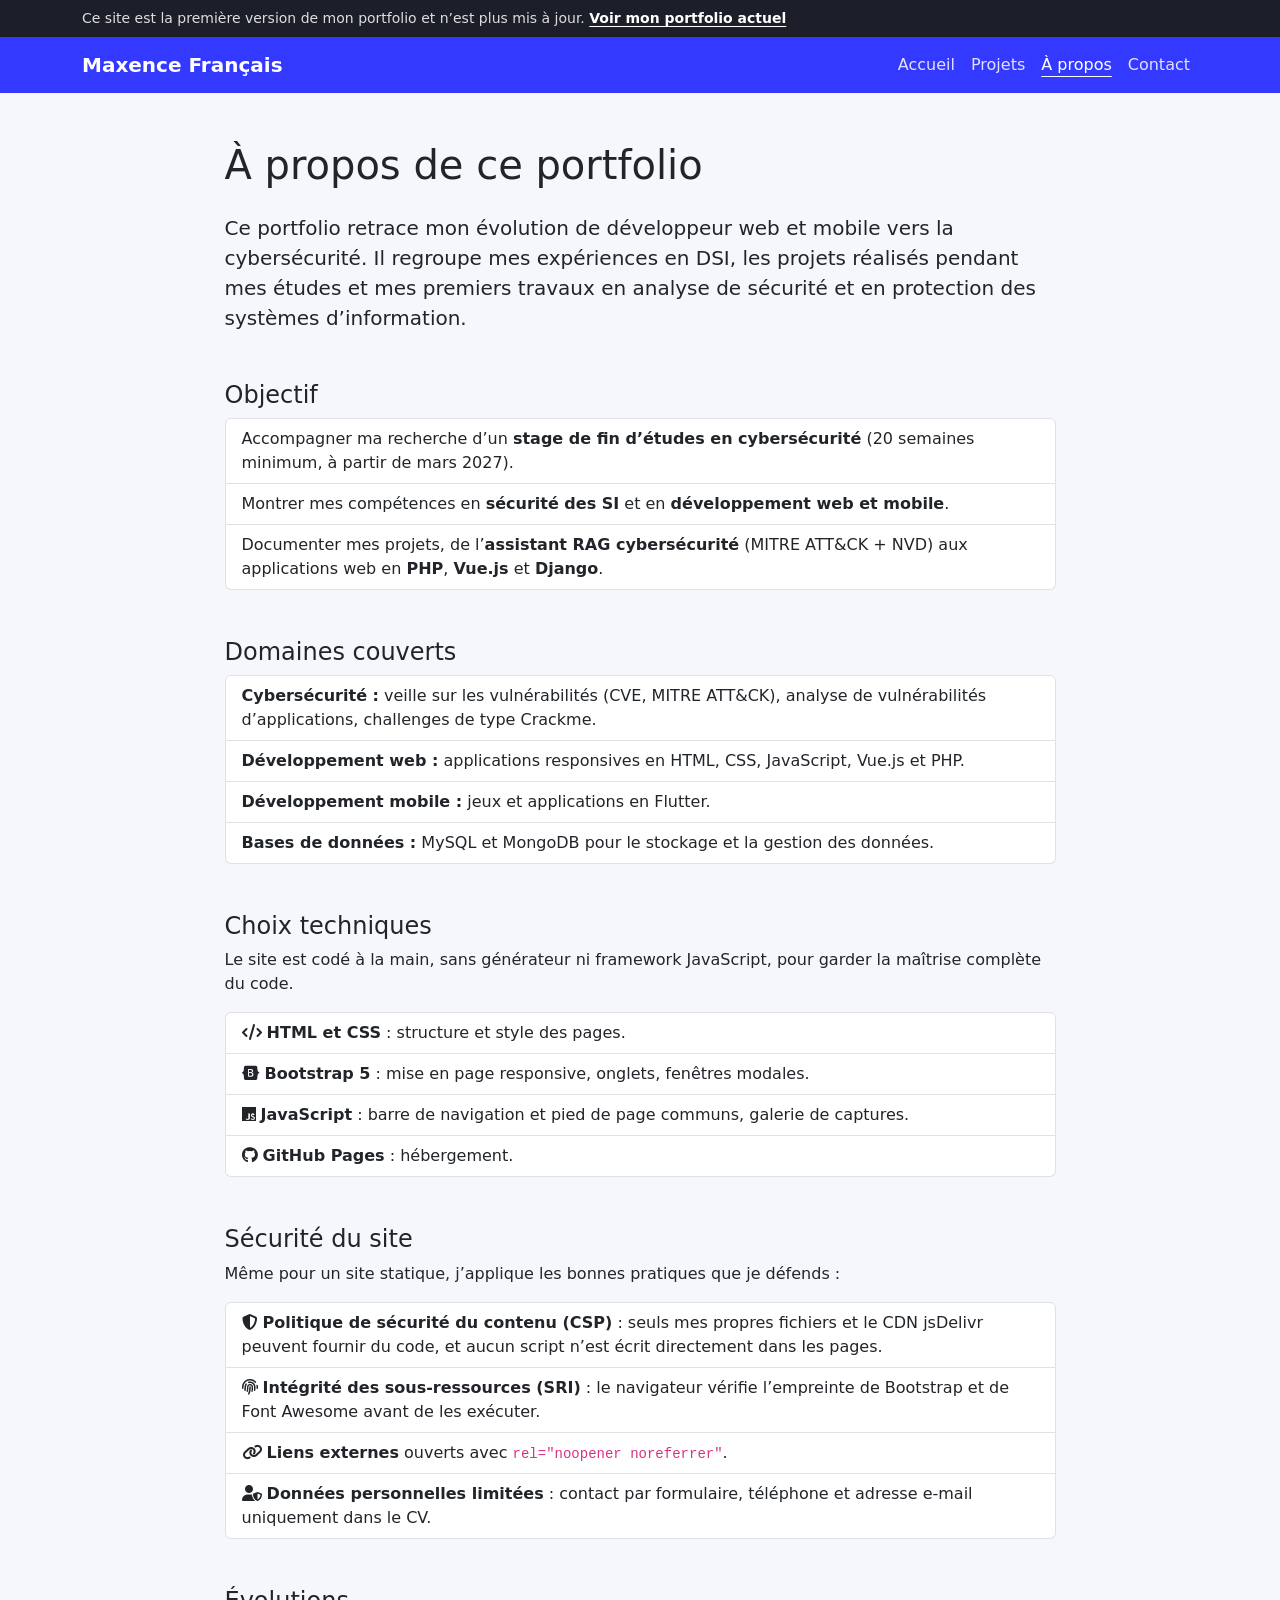
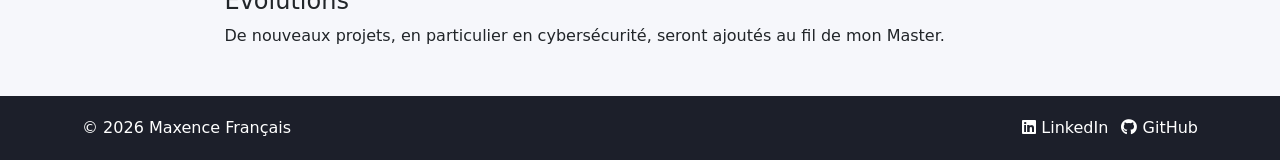
<file: a-propos.html>
<!DOCTYPE html>
<html lang="fr">
<head>
    <meta charset="UTF-8">
    <meta name="viewport" content="width=device-width, initial-scale=1">
    <meta http-equiv="Content-Security-Policy" content="default-src 'self'; script-src 'self' https://cdn.jsdelivr.net; style-src 'self' https://cdn.jsdelivr.net; font-src https://cdn.jsdelivr.net; img-src 'self' data:; connect-src 'self'; form-action https://formspree.io; base-uri 'self'; object-src 'none'">
    <meta name="referrer" content="strict-origin-when-cross-origin">
    <title>À propos – Portfolio de Maxence Français</title>
    <meta name="description" content="Objectif du portfolio de Maxence Français, projets présentés et choix techniques du site.">
    <link rel="icon" href="assets/img/favicon.svg" type="image/svg+xml">
    <link rel="stylesheet" href="https://cdn.jsdelivr.net/npm/bootstrap@5.3.3/dist/css/bootstrap.min.css" integrity="sha384-QWTKZyjpPEjISv5WaRU9OFeRpok6YctnYmDr5pNlyT2bRjXh0JMhjY6hW+ALEwIH" crossorigin="anonymous">
    <link rel="stylesheet" href="https://cdn.jsdelivr.net/npm/@fortawesome/fontawesome-free@6.5.2/css/all.min.css" integrity="sha384-PPIZEGYM1v8zp5Py7UjFb79S58UeqCL9pYVnVPURKEqvioPROaVAJKKLzvH2rDnI" crossorigin="anonymous">
    <link rel="stylesheet" href="css/style.css">
    <script src="https://cdn.jsdelivr.net/npm/bootstrap@5.3.3/dist/js/bootstrap.bundle.min.js" integrity="sha384-YvpcrYf0tY3lHB60NNkmXc5s9fDVZLESaAA55NDzOxhy9GkcIdslK1eN7N6jIeHz" crossorigin="anonymous" defer></script>
    <script src="js/main.js" defer></script>
</head>
<body>
    <a class="visually-hidden-focusable skip-link" href="#contenu">Aller au contenu</a>
    <header data-partial="partials/navbar.html"></header>

    <main id="contenu" class="container my-5">
        <div class="row justify-content-center">
            <div class="col-12 col-lg-9">
                <h1 class="mb-4">À propos de ce portfolio</h1>
                <p class="lead">
                    Ce portfolio retrace mon évolution de développeur web et mobile vers la cybersécurité.
                    Il regroupe mes expériences en DSI, les projets réalisés pendant mes études et mes premiers travaux
                    en analyse de sécurité et en protection des systèmes d’information.
                </p>

                <h2 class="h4 mt-5">Objectif</h2>
                <ul class="list-group mb-4">
                    <li class="list-group-item">Accompagner ma recherche d’un <strong>stage de fin d’études en cybersécurité</strong> (20 semaines minimum, à partir de mars 2027).</li>
                    <li class="list-group-item">Montrer mes compétences en <strong>sécurité des SI</strong> et en <strong>développement web et mobile</strong>.</li>
                    <li class="list-group-item">Documenter mes projets, de l’<strong>assistant RAG cybersécurité</strong> (MITRE ATT&amp;CK + NVD) aux applications web en <strong>PHP</strong>, <strong>Vue.js</strong> et <strong>Django</strong>.</li>
                </ul>

                <h2 class="h4 mt-5">Domaines couverts</h2>
                <ul class="list-group mb-4">
                    <li class="list-group-item"><strong>Cybersécurité :</strong> veille sur les vulnérabilités (CVE, MITRE ATT&amp;CK), analyse de vulnérabilités d’applications, challenges de type Crackme.</li>
                    <li class="list-group-item"><strong>Développement web :</strong> applications responsives en HTML, CSS, JavaScript, Vue.js et PHP.</li>
                    <li class="list-group-item"><strong>Développement mobile :</strong> jeux et applications en Flutter.</li>
                    <li class="list-group-item"><strong>Bases de données :</strong> MySQL et MongoDB pour le stockage et la gestion des données.</li>
                </ul>

                <h2 class="h4 mt-5">Choix techniques</h2>
                <p>Le site est codé à la main, sans générateur ni framework JavaScript, pour garder la maîtrise complète du code.</p>
                <ul class="list-group mb-4">
                    <li class="list-group-item"><i class="fa-solid fa-code" aria-hidden="true"></i> <strong>HTML et CSS</strong> : structure et style des pages.</li>
                    <li class="list-group-item"><i class="fa-brands fa-bootstrap" aria-hidden="true"></i> <strong>Bootstrap 5</strong> : mise en page responsive, onglets, fenêtres modales.</li>
                    <li class="list-group-item"><i class="fa-brands fa-js" aria-hidden="true"></i> <strong>JavaScript</strong> : barre de navigation et pied de page communs, galerie de captures.</li>
                    <li class="list-group-item"><i class="fa-brands fa-github" aria-hidden="true"></i> <strong>GitHub Pages</strong> : hébergement.</li>
                </ul>

                <h2 class="h4 mt-5">Sécurité du site</h2>
                <p>Même pour un site statique, j’applique les bonnes pratiques que je défends :</p>
                <ul class="list-group mb-4">
                    <li class="list-group-item"><i class="fa-solid fa-shield-halved" aria-hidden="true"></i> <strong>Politique de sécurité du contenu (CSP)</strong> : seuls mes propres fichiers et le CDN jsDelivr peuvent fournir du code, et aucun script n’est écrit directement dans les pages.</li>
                    <li class="list-group-item"><i class="fa-solid fa-fingerprint" aria-hidden="true"></i> <strong>Intégrité des sous-ressources (SRI)</strong> : le navigateur vérifie l’empreinte de Bootstrap et de Font Awesome avant de les exécuter.</li>
                    <li class="list-group-item"><i class="fa-solid fa-link" aria-hidden="true"></i> <strong>Liens externes</strong> ouverts avec <code>rel="noopener noreferrer"</code>.</li>
                    <li class="list-group-item"><i class="fa-solid fa-user-shield" aria-hidden="true"></i> <strong>Données personnelles limitées</strong> : contact par formulaire, téléphone et adresse e-mail uniquement dans le CV.</li>
                </ul>

                <h2 class="h4 mt-5">Évolutions</h2>
                <p class="mb-0">De nouveaux projets, en particulier en cybersécurité, seront ajoutés au fil de mon Master.</p>
            </div>
        </div>
    </main>

    <div data-partial="partials/footer.html"></div>
</body>
</html>
</file>
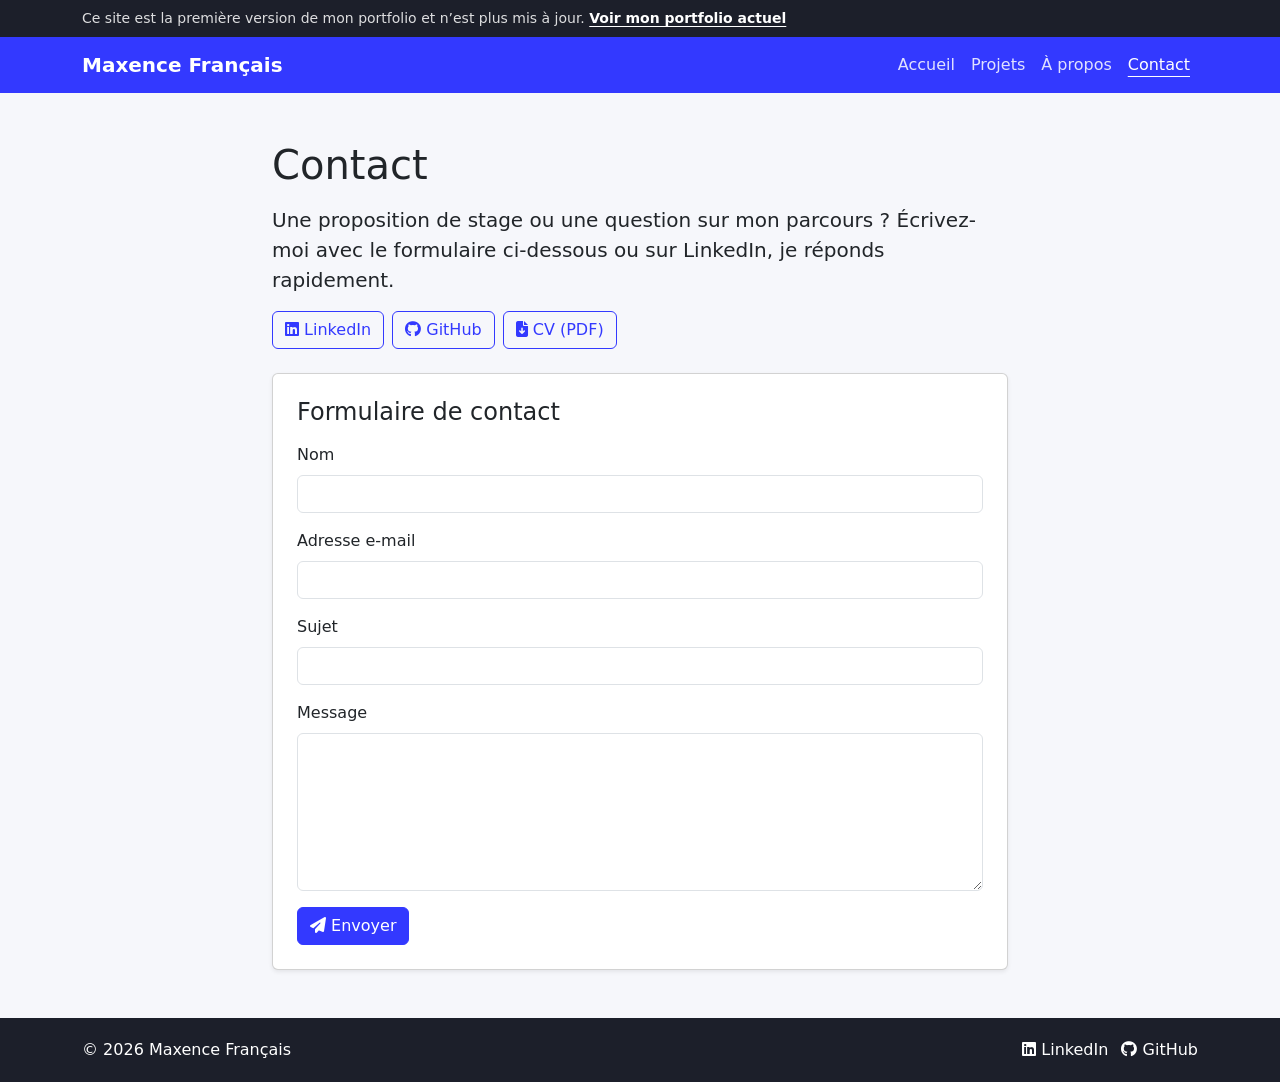
<file: contact.html>
<!DOCTYPE html>
<html lang="fr">
<head>
    <meta charset="UTF-8">
    <meta name="viewport" content="width=device-width, initial-scale=1">
    <meta http-equiv="Content-Security-Policy" content="default-src 'self'; script-src 'self' https://cdn.jsdelivr.net; style-src 'self' https://cdn.jsdelivr.net; font-src https://cdn.jsdelivr.net; img-src 'self' data:; connect-src 'self'; form-action https://formspree.io; base-uri 'self'; object-src 'none'">
    <meta name="referrer" content="strict-origin-when-cross-origin">
    <title>Contact – Portfolio de Maxence Français</title>
    <meta name="description" content="Contacter Maxence Français, étudiant en Master 2 Cybersécurité, pour une proposition de stage.">
    <link rel="icon" href="assets/img/favicon.svg" type="image/svg+xml">
    <link rel="stylesheet" href="https://cdn.jsdelivr.net/npm/bootstrap@5.3.3/dist/css/bootstrap.min.css" integrity="sha384-QWTKZyjpPEjISv5WaRU9OFeRpok6YctnYmDr5pNlyT2bRjXh0JMhjY6hW+ALEwIH" crossorigin="anonymous">
    <link rel="stylesheet" href="https://cdn.jsdelivr.net/npm/@fortawesome/fontawesome-free@6.5.2/css/all.min.css" integrity="sha384-PPIZEGYM1v8zp5Py7UjFb79S58UeqCL9pYVnVPURKEqvioPROaVAJKKLzvH2rDnI" crossorigin="anonymous">
    <link rel="stylesheet" href="css/style.css">
    <script src="https://cdn.jsdelivr.net/npm/bootstrap@5.3.3/dist/js/bootstrap.bundle.min.js" integrity="sha384-YvpcrYf0tY3lHB60NNkmXc5s9fDVZLESaAA55NDzOxhy9GkcIdslK1eN7N6jIeHz" crossorigin="anonymous" defer></script>
    <script src="js/main.js" defer></script>
</head>
<body>
    <a class="visually-hidden-focusable skip-link" href="#contenu">Aller au contenu</a>
    <header data-partial="partials/navbar.html"></header>

    <main id="contenu" class="container my-5">
        <div class="row justify-content-center">
            <div class="col-12 col-lg-8">
                <h1 class="mb-3">Contact</h1>
                <p class="lead">
                    Une proposition de stage ou une question sur mon parcours ? Écrivez-moi avec le formulaire ci-dessous
                    ou sur LinkedIn, je réponds rapidement.
                </p>

                <div class="d-flex flex-wrap gap-2 mb-4">
                    <a class="btn btn-outline-primary" href="https://www.linkedin.com/in/maxence-fran%C3%A7ais-a039a2307/" target="_blank" rel="noopener noreferrer">
                        <i class="fa-brands fa-linkedin" aria-hidden="true"></i> LinkedIn
                    </a>
                    <a class="btn btn-outline-primary" href="https://github.com/MiscuitAtlas" target="_blank" rel="noopener noreferrer">
                        <i class="fa-brands fa-github" aria-hidden="true"></i> GitHub
                    </a>
                    <a class="btn btn-outline-primary" href="assets/docs/CV_Maxence_Francais.pdf" download="CV_Maxence_Francais.pdf">
                        <i class="fa-solid fa-file-arrow-down" aria-hidden="true"></i> CV (PDF)
                    </a>
                </div>

                <section class="card shadow-sm" aria-labelledby="titre-formulaire">
                    <div class="card-body p-4">
                        <h2 id="titre-formulaire" class="h4 mb-3">Formulaire de contact</h2>
                        <form action="https://formspree.io/f/mvgzabrl" method="POST">
                            <div class="mb-3">
                                <label for="name" class="form-label">Nom</label>
                                <input type="text" class="form-control" id="name" name="name" autocomplete="name" maxlength="100" required>
                            </div>
                            <div class="mb-3">
                                <label for="email" class="form-label">Adresse e-mail</label>
                                <input type="email" class="form-control" id="email" name="email" autocomplete="email" maxlength="150" required>
                            </div>
                            <div class="mb-3">
                                <label for="subject" class="form-label">Sujet</label>
                                <input type="text" class="form-control" id="subject" name="subject" maxlength="150" required>
                            </div>
                            <div class="mb-3">
                                <label for="message" class="form-label">Message</label>
                                <textarea class="form-control" id="message" name="message" rows="6" maxlength="5000" required></textarea>
                            </div>
                            <!-- Champ piège anti-spam : invisible pour les humains, rempli par les robots (géré par Formspree) -->
                            <div class="d-none" aria-hidden="true">
                                <label for="gotcha">Ne pas remplir</label>
                                <input type="text" id="gotcha" name="_gotcha" tabindex="-1" autocomplete="off">
                            </div>
                            <button type="submit" class="btn btn-primary">
                                <i class="fa-solid fa-paper-plane" aria-hidden="true"></i> Envoyer
                            </button>
                        </form>
                    </div>
                </section>
            </div>
        </div>
    </main>

    <div data-partial="partials/footer.html"></div>
</body>
</html>
</file>
<file: css/style.css>
/* ==========================================================================
   Portfolio – Maxence Français
   Styles personnalisés, en complément de Bootstrap 5.3
   ========================================================================== */

:root {
    --brand: #3339ff;
    --brand-dark: #1f24c7;
    --bs-primary: #3339ff;
    --bs-primary-rgb: 51, 57, 255;
    --bs-link-color: #1f24c7;
    --bs-link-color-rgb: 31, 36, 199;
    --bs-link-hover-color: #151a99;
}

body {
    display: flex;
    flex-direction: column;
    min-height: 100vh;
    background-color: #f6f7fb;
}

main {
    flex: 1 0 auto;
}

/* Boutons à la couleur du site */
.btn-primary {
    --bs-btn-bg: var(--brand);
    --bs-btn-border-color: var(--brand);
    --bs-btn-hover-bg: var(--brand-dark);
    --bs-btn-hover-border-color: var(--brand-dark);
    --bs-btn-active-bg: var(--brand-dark);
    --bs-btn-active-border-color: var(--brand-dark);
}

.btn-outline-primary {
    --bs-btn-color: var(--brand);
    --bs-btn-border-color: var(--brand);
    --bs-btn-hover-bg: var(--brand);
    --bs-btn-hover-border-color: var(--brand);
    --bs-btn-active-bg: var(--brand-dark);
}

.text-bg-primary {
    background-color: var(--brand) !important;
}

/* Lien d'évitement (accessibilité clavier) */
.skip-link {
    position: absolute;
    top: .5rem;
    left: .5rem;
    z-index: 2000;
    padding: .5rem 1rem;
    background: #fff;
    border-radius: .375rem;
}

/* --------------------------------------------------------------------------
   Navigation et pied de page (chargés depuis partials/)
   -------------------------------------------------------------------------- */
.site-navbar {
    background-color: var(--brand);
    min-height: 56px;
}

.site-navbar .nav-link {
    color: rgba(255, 255, 255, .85);
}

.site-navbar .nav-link:hover,
.site-navbar .nav-link:focus,
.site-navbar .nav-link.active {
    color: #fff;
}

.site-navbar .nav-link.active {
    text-decoration: underline;
    text-underline-offset: .35em;
}

.legacy-banner {
    background-color: #1c1f2a;
    color: rgba(255, 255, 255, .85);
    font-size: .875rem;
    padding: .5rem 0;
}

.legacy-banner a {
    color: #fff;
    font-weight: 600;
    text-underline-offset: .2em;
}

.site-footer {
    background-color: #1c1f2a;
    color: #fff;
    padding: 1.25rem 0;
}

.site-footer a {
    color: #fff;
    text-decoration: none;
}

.site-footer a:hover,
.site-footer a:focus {
    text-decoration: underline;
}

/* --------------------------------------------------------------------------
   Carte de profil
   -------------------------------------------------------------------------- */
.profile-photo {
    width: 160px;
    height: auto;
    border-radius: .75rem;
    border: 5px solid #e3e5ee;
}

.profile-facts {
    gap: .5rem 1.25rem;
}

/* --------------------------------------------------------------------------
   Onglets et listes du parcours
   -------------------------------------------------------------------------- */
.nav-tabs .nav-link {
    color: #444;
}

.nav-tabs .nav-link.active {
    color: var(--brand);
    font-weight: 600;
}

.timeline-item h3 {
    font-size: 1.1rem;
    font-weight: 700;
    margin-bottom: .15rem;
}

.timeline-item .lieu {
    font-weight: 600;
    color: #555;
}

.timeline-item ul {
    padding-left: 1.1rem;
    margin-bottom: 0;
}

.timeline-item li + li {
    margin-top: .35rem;
}

/* Cartes de compétences : texte foncé sur les en-têtes clairs (contraste) */
.skill-card .card-header {
    font-weight: 700;
    text-align: center;
}

.skill-card .list-group-item {
    padding: .35rem .5rem;
}

.skill-card .list-group-item i {
    width: 1.4em;
    text-align: center;
}

/* --------------------------------------------------------------------------
   Projets
   -------------------------------------------------------------------------- */
.project-card {
    overflow: hidden;
    transition: box-shadow .2s ease, transform .2s ease;
}

.project-card:hover {
    box-shadow: 0 .5rem 1.25rem rgba(0, 0, 0, .12);
    transform: translateY(-2px);
}

.project-cover-btn {
    position: relative;
    display: block;
    width: 100%;
    padding: 0;
    border: 0;
    background: #e9ebf3;
    cursor: zoom-in;
}

.project-cover {
    width: 100%;
    height: auto; /* annule l'attribut height de l'image pour que le format 16/9 s'applique */
    aspect-ratio: 16 / 9;
    object-fit: cover;
    object-position: top;
}

/* Captures au format téléphone (2048) */
.project-cover--contain {
    object-fit: contain;
    object-position: center;
    background: #faf8ef;
}

/* Projet sans capture d'écran : vignette avec icône */
.project-cover-placeholder {
    display: flex;
    align-items: center;
    justify-content: center;
    aspect-ratio: 16 / 9;
    background: linear-gradient(135deg, #1c1f2a, var(--brand));
    color: #fff;
    font-size: 3.5rem;
}

.project-cover-hint {
    position: absolute;
    right: .5rem;
    bottom: .5rem;
    padding: .2rem .55rem;
    border-radius: 1rem;
    background: rgba(0, 0, 0, .7);
    color: #fff;
    font-size: .8rem;
}

.project-cover-btn:focus-visible {
    outline: 3px solid var(--brand);
    outline-offset: -3px;
}

.tech-badges {
    display: flex;
    flex-wrap: wrap;
    gap: .35rem;
    padding: 0;
    list-style: none;
}

.tech-badges li {
    padding: .2rem .55rem;
    border-radius: 1rem;
    background: #eef0ff;
    color: #1f24c7;
    font-size: .78rem;
    font-weight: 600;
}

.section-subtitle {
    font-size: 1.05rem;
    font-weight: 700;
    color: #555;
    text-transform: uppercase;
    letter-spacing: .04em;
}

/* Galerie de captures (fenêtre modale) */
#galleryCarousel .carousel-item img {
    max-height: 75vh;
    width: auto;
    max-width: 100%;
    margin: 0 auto;
}

#galleryCarousel .carousel-control-prev,
#galleryCarousel .carousel-control-next {
    width: 3rem;
}

#galleryCarousel .carousel-control-prev-icon,
#galleryCarousel .carousel-control-next-icon {
    padding: 1.1rem;
    border-radius: 50%;
    background-color: rgba(0, 0, 0, .6);
    background-size: 55%;
}

/* --------------------------------------------------------------------------
   Lettre de motivation
   -------------------------------------------------------------------------- */
.lettre p,
.lettre li {
    text-align: justify;
}

/* --------------------------------------------------------------------------
   Responsive
   -------------------------------------------------------------------------- */
@media (max-width: 575.98px) {
    .nav-tabs {
        flex-wrap: nowrap;
        overflow-x: auto;
    }

    .nav-tabs .nav-link {
        white-space: nowrap;
        padding: .5rem .55rem;
        font-size: .9rem;
    }

    .profile-actions .btn {
        width: 100%;
    }
}

@media (prefers-reduced-motion: reduce) {
    .project-card,
    .project-card:hover {
        transition: none;
        transform: none;
    }
}
</file>
